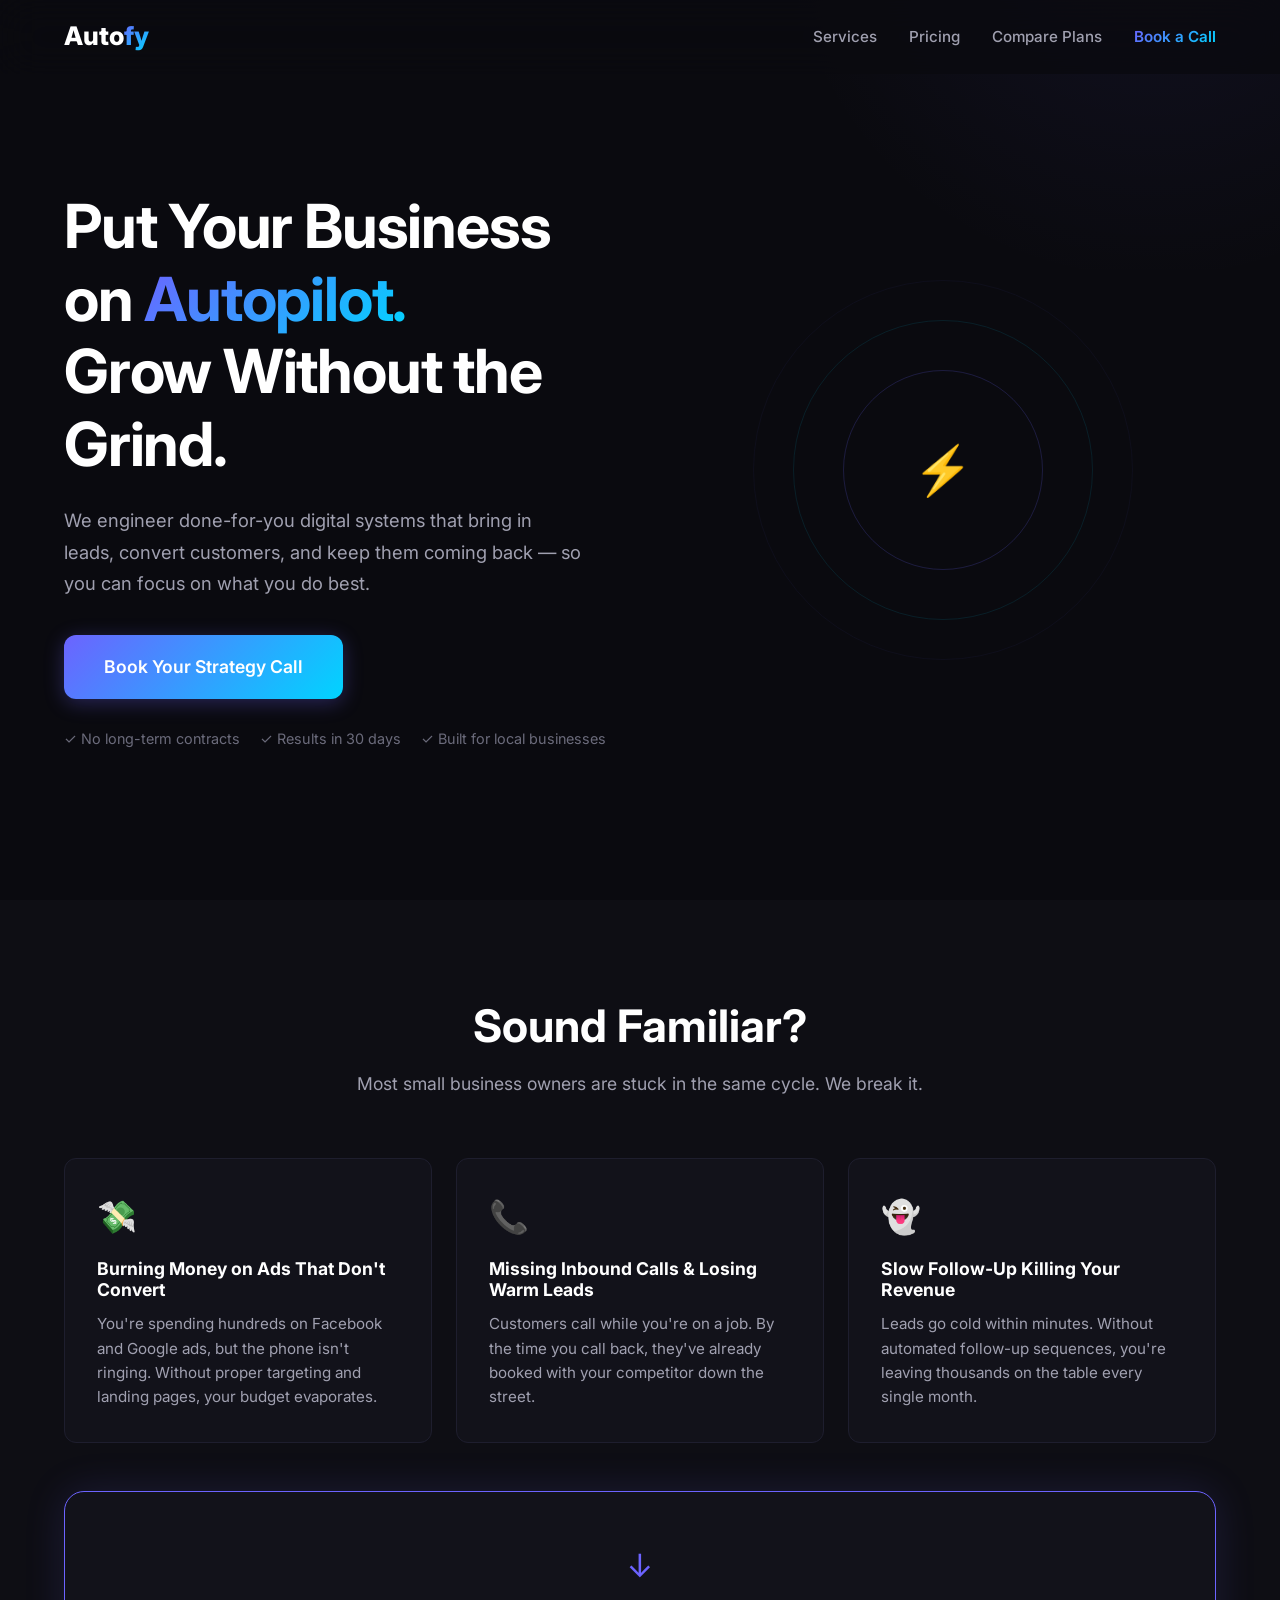
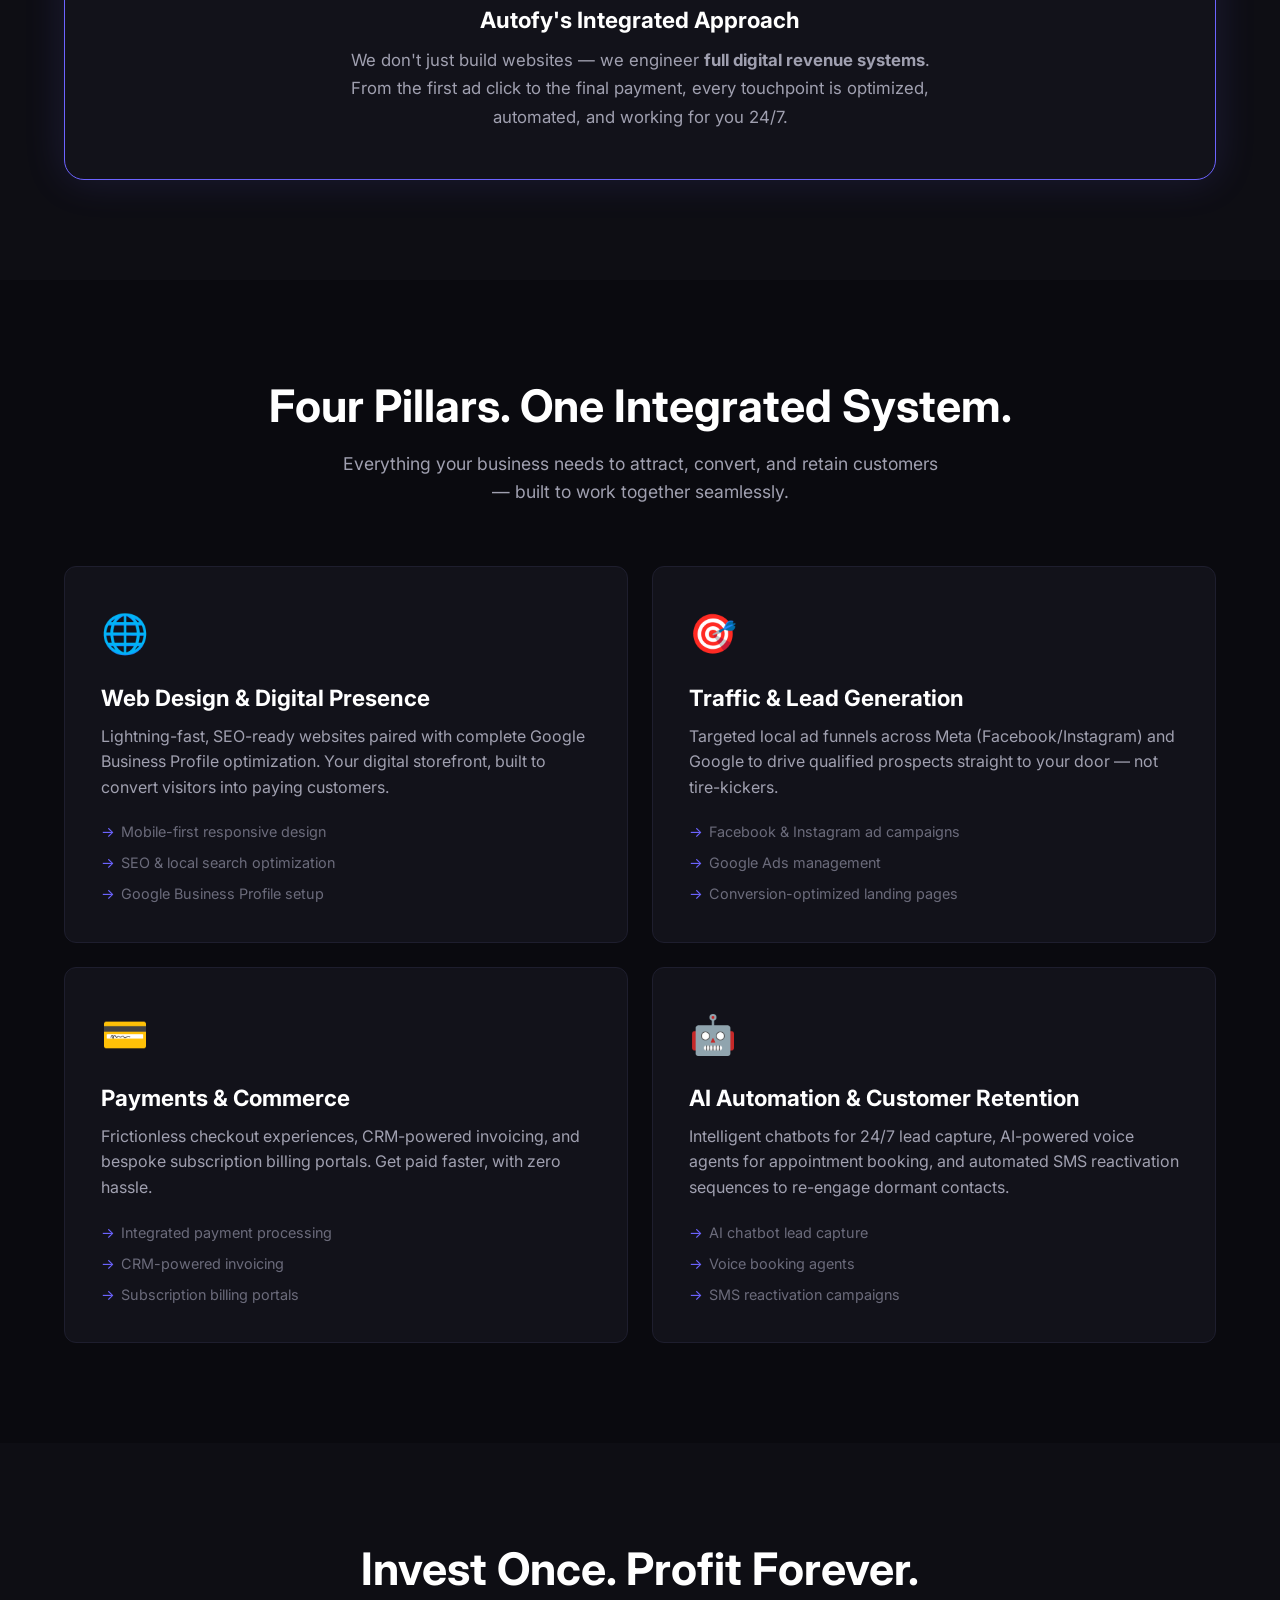
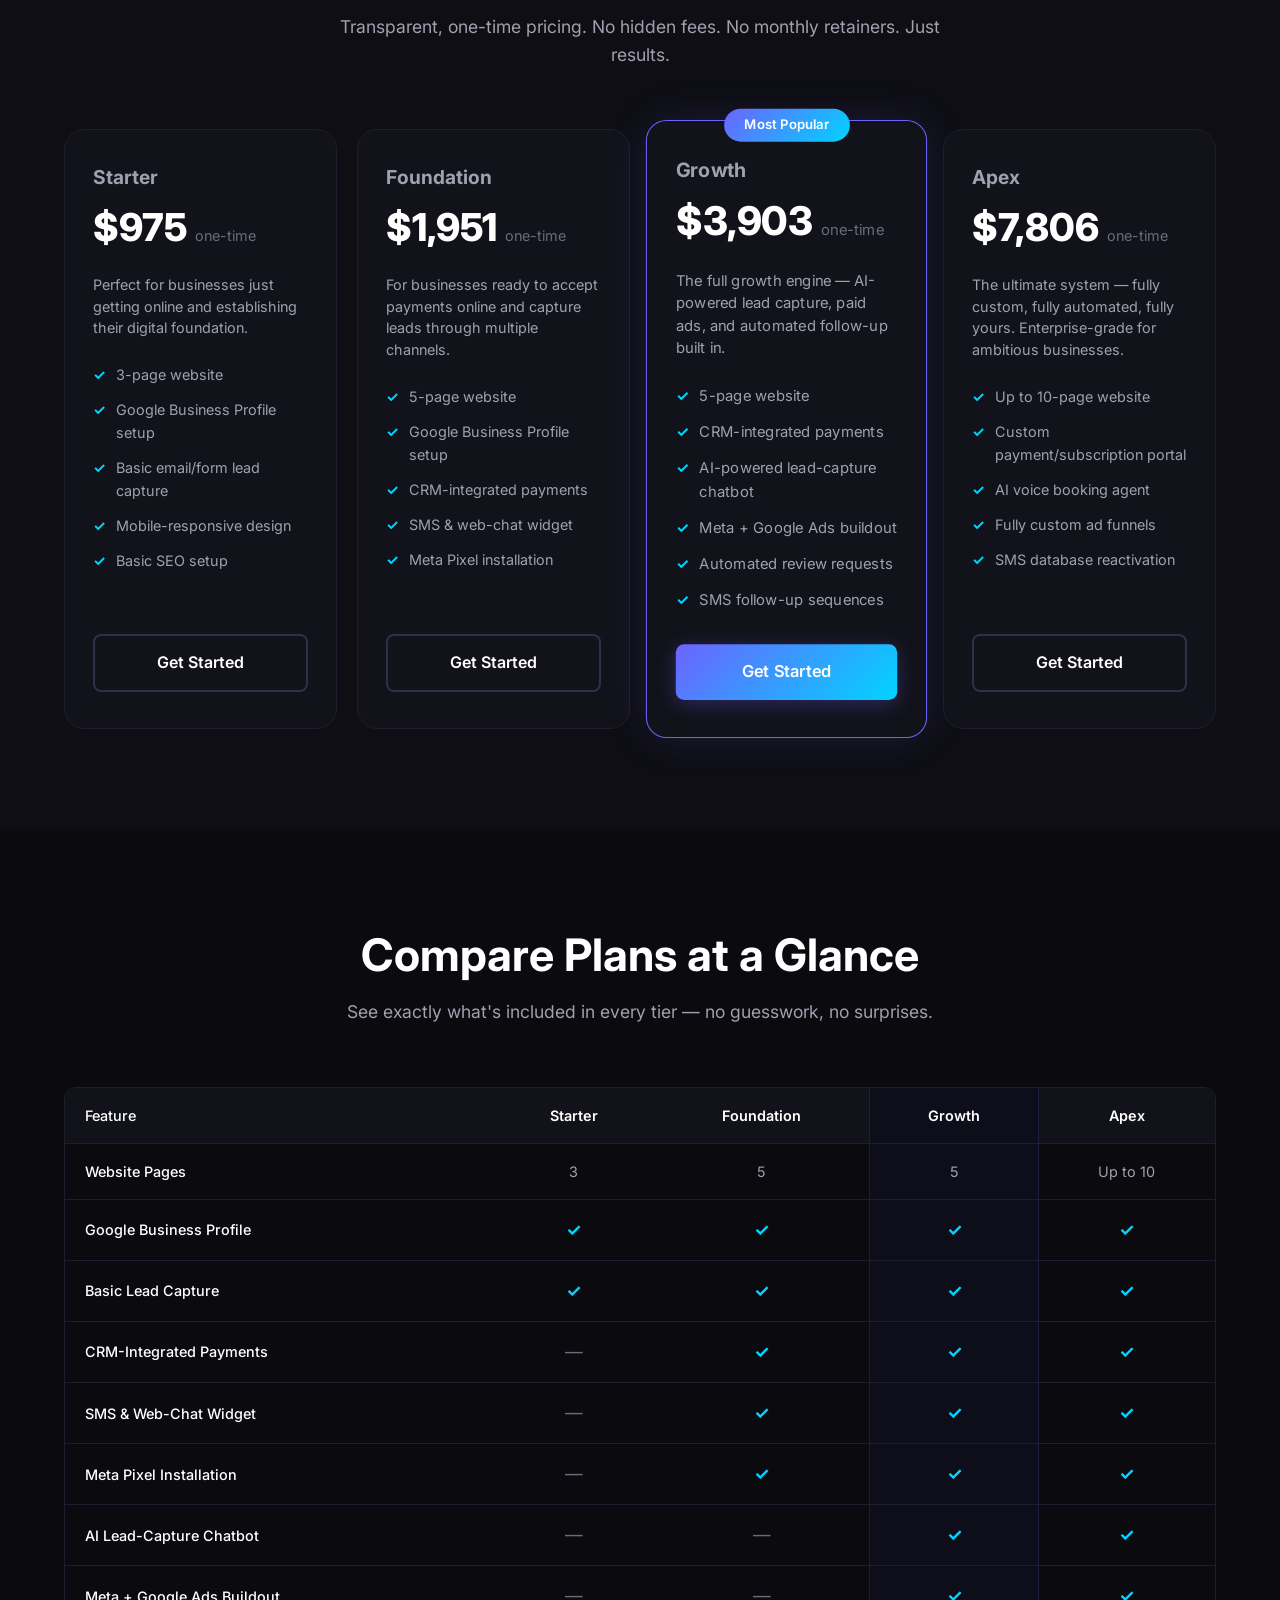
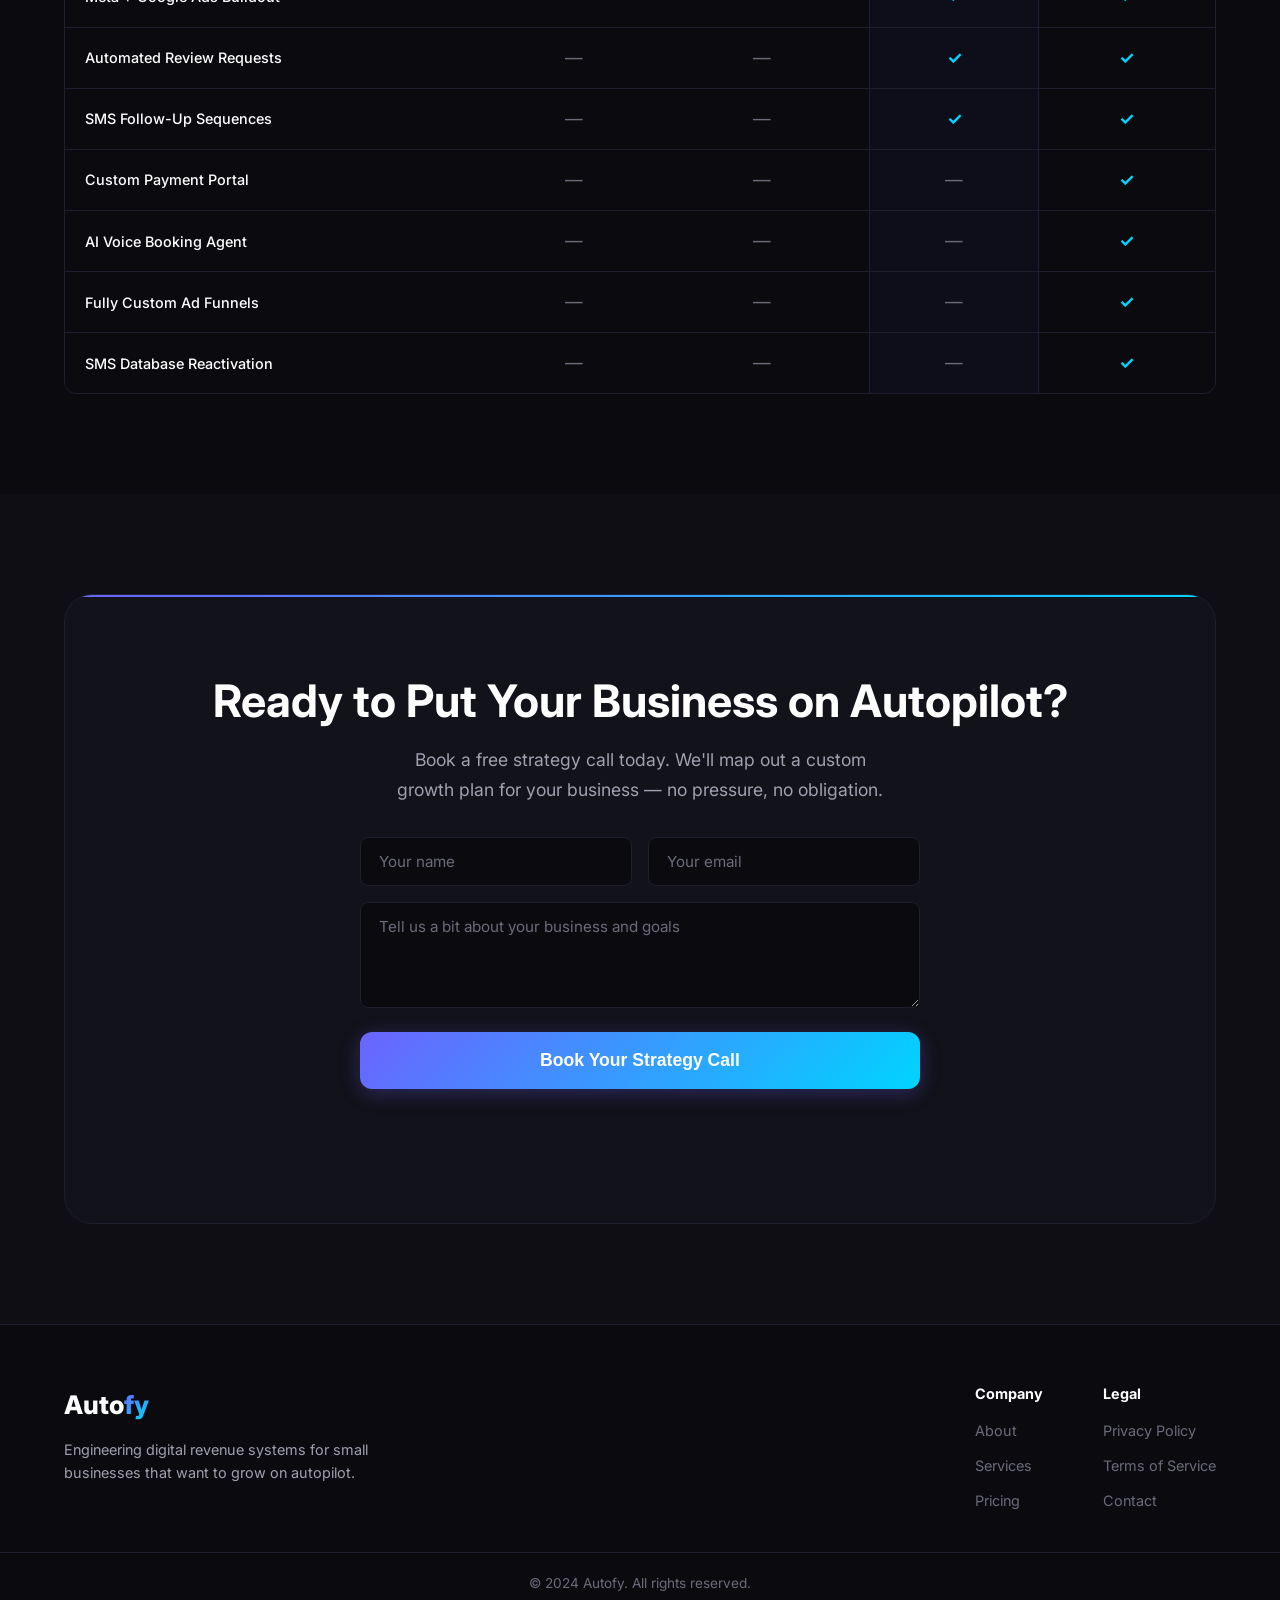
<file: index.html>
<!DOCTYPE html>
<html lang="en">
<head>
    <meta charset="UTF-8">
    <meta name="viewport" content="width=device-width, initial-scale=1.0">
    <title>Autofy — Put Your Business on Autopilot</title>
    <meta name="description" content="Autofy engineers full digital revenue systems for small businesses. Lightning-fast websites, targeted ad funnels, AI automation, and frictionless payments — all on autopilot.">
    <link rel="stylesheet" href="styles.css">
    <link rel="preconnect" href="https://fonts.googleapis.com">
    <link rel="preconnect" href="https://fonts.gstatic.com" crossorigin>
    <link href="https://fonts.googleapis.com/css2?family=Inter:wght@400;500;600;700;800;900&display=swap" rel="stylesheet">
</head>
<body>
    <!-- Navigation -->
    <nav class="navbar" id="navbar">
        <div class="container nav-container">
            <a href="#" class="logo">Auto<span>fy</span></a>
            <ul class="nav-links" id="navLinks">
                <li><a href="#services">Services</a></li>
                <li><a href="#pricing">Pricing</a></li>
                <li><a href="#comparison">Compare Plans</a></li>
                <li><a href="#contact" class="nav-cta">Book a Call</a></li>
            </ul>
            <button class="mobile-toggle" id="mobileToggle" aria-label="Toggle menu">
                <span></span>
                <span></span>
                <span></span>
            </button>
        </div>
    </nav>

    <!-- Hero Section -->
    <section class="hero" id="hero">
        <div class="container hero-container">
            <div class="hero-content">
                <h1 class="hero-headline">Put Your Business on <span class="gradient-text">Autopilot.</span><br>Grow Without the Grind.</h1>
                <p class="hero-subheadline">We engineer done-for-you digital systems that bring in leads, convert customers, and keep them coming back — so you can focus on what you do best.</p>
                <a href="#contact" class="btn btn-primary btn-lg">Book Your Strategy Call</a>
                <div class="hero-trust">
                    <span>✓ No long-term contracts</span>
                    <span>✓ Results in 30 days</span>
                    <span>✓ Built for local businesses</span>
                </div>
            </div>
            <div class="hero-visual">
                <div class="hero-graphic">
                    <div class="orbit-ring ring-1"></div>
                    <div class="orbit-ring ring-2"></div>
                    <div class="orbit-ring ring-3"></div>
                    <div class="center-icon">⚡</div>
                </div>
            </div>
        </div>
    </section>

    <!-- Pain Points → Solution -->
    <section class="pain-solution" id="pain-solution">
        <div class="container">
            <div class="section-header">
                <h2>Sound Familiar?</h2>
                <p class="section-subtitle">Most small business owners are stuck in the same cycle. We break it.</p>
            </div>
            <div class="pain-grid">
                <div class="pain-card" data-animate>
                    <div class="pain-icon">💸</div>
                    <h3>Burning Money on Ads That Don't Convert</h3>
                    <p>You're spending hundreds on Facebook and Google ads, but the phone isn't ringing. Without proper targeting and landing pages, your budget evaporates.</p>
                </div>
                <div class="pain-card" data-animate>
                    <div class="pain-icon">📞</div>
                    <h3>Missing Inbound Calls & Losing Warm Leads</h3>
                    <p>Customers call while you're on a job. By the time you call back, they've already booked with your competitor down the street.</p>
                </div>
                <div class="pain-card" data-animate>
                    <div class="pain-icon">👻</div>
                    <h3>Slow Follow-Up Killing Your Revenue</h3>
                    <p>Leads go cold within minutes. Without automated follow-up sequences, you're leaving thousands on the table every single month.</p>
                </div>
            </div>
            <div class="solution-block" data-animate>
                <div class="solution-arrow">↓</div>
                <h3>Autofy's Integrated Approach</h3>
                <p>We don't just build websites — we engineer <strong>full digital revenue systems</strong>. From the first ad click to the final payment, every touchpoint is optimized, automated, and working for you 24/7.</p>
            </div>
        </div>
    </section>

    <!-- Services Grid -->
    <section class="services" id="services">
        <div class="container">
            <div class="section-header">
                <h2>Four Pillars. One Integrated System.</h2>
                <p class="section-subtitle">Everything your business needs to attract, convert, and retain customers — built to work together seamlessly.</p>
            </div>
            <div class="services-grid">
                <div class="service-card" data-animate>
                    <div class="service-icon">🌐</div>
                    <h3>Web Design & Digital Presence</h3>
                    <p>Lightning-fast, SEO-ready websites paired with complete Google Business Profile optimization. Your digital storefront, built to convert visitors into paying customers.</p>
                    <ul class="service-features">
                        <li>Mobile-first responsive design</li>
                        <li>SEO & local search optimization</li>
                        <li>Google Business Profile setup</li>
                    </ul>
                </div>
                <div class="service-card" data-animate>
                    <div class="service-icon">🎯</div>
                    <h3>Traffic & Lead Generation</h3>
                    <p>Targeted local ad funnels across Meta (Facebook/Instagram) and Google to drive qualified prospects straight to your door — not tire-kickers.</p>
                    <ul class="service-features">
                        <li>Facebook & Instagram ad campaigns</li>
                        <li>Google Ads management</li>
                        <li>Conversion-optimized landing pages</li>
                    </ul>
                </div>
                <div class="service-card" data-animate>
                    <div class="service-icon">💳</div>
                    <h3>Payments & Commerce</h3>
                    <p>Frictionless checkout experiences, CRM-powered invoicing, and bespoke subscription billing portals. Get paid faster, with zero hassle.</p>
                    <ul class="service-features">
                        <li>Integrated payment processing</li>
                        <li>CRM-powered invoicing</li>
                        <li>Subscription billing portals</li>
                    </ul>
                </div>
                <div class="service-card" data-animate>
                    <div class="service-icon">🤖</div>
                    <h3>AI Automation & Customer Retention</h3>
                    <p>Intelligent chatbots for 24/7 lead capture, AI-powered voice agents for appointment booking, and automated SMS reactivation sequences to re-engage dormant contacts.</p>
                    <ul class="service-features">
                        <li>AI chatbot lead capture</li>
                        <li>Voice booking agents</li>
                        <li>SMS reactivation campaigns</li>
                    </ul>
                </div>
            </div>
        </div>
    </section>

    <!-- Pricing Section -->
    <section class="pricing" id="pricing">
        <div class="container">
            <div class="section-header">
                <h2>Invest Once. Profit Forever.</h2>
                <p class="section-subtitle">Transparent, one-time pricing. No hidden fees. No monthly retainers. Just results.</p>
            </div>
            <div class="pricing-grid">
                <div class="pricing-card" data-animate>
                    <div class="pricing-header">
                        <h3>Starter</h3>
                        <div class="pricing-amount">
                            <span class="price">$1,000</span>
                            <span class="price-label">one-time</span>
                        </div>
                    </div>
                    <p class="pricing-desc">Perfect for businesses just getting online and establishing their digital foundation.</p>
                    <ul class="pricing-features">
                        <li><span class="check">✓</span> 3-page website</li>
                        <li><span class="check">✓</span> Google Business Profile setup</li>
                        <li><span class="check">✓</span> Basic email/form lead capture</li>
                        <li><span class="check">✓</span> Mobile-responsive design</li>
                        <li><span class="check">✓</span> Basic SEO setup</li>
                    </ul>
                    <a href="#contact" class="btn btn-outline">Get Started</a>
                </div>

                <div class="pricing-card" data-animate>
                    <div class="pricing-header">
                        <h3>Foundation</h3>
                        <div class="pricing-amount">
                            <span class="price">$2,000</span>
                            <span class="price-label">one-time</span>
                        </div>
                    </div>
                    <p class="pricing-desc">For businesses ready to accept payments online and capture leads through multiple channels.</p>
                    <ul class="pricing-features">
                        <li><span class="check">✓</span> 5-page website</li>
                        <li><span class="check">✓</span> Google Business Profile setup</li>
                        <li><span class="check">✓</span> CRM-integrated payments</li>
                        <li><span class="check">✓</span> SMS & web-chat widget</li>
                        <li><span class="check">✓</span> Meta Pixel installation</li>
                    </ul>
                    <a href="#contact" class="btn btn-outline">Get Started</a>
                </div>

                <div class="pricing-card popular" data-animate>
                    <div class="popular-badge">Most Popular</div>
                    <div class="pricing-header">
                        <h3>Growth</h3>
                        <div class="pricing-amount">
                            <span class="price">$4,000</span>
                            <span class="price-label">one-time</span>
                        </div>
                    </div>
                    <p class="pricing-desc">The full growth engine — AI-powered lead capture, paid ads, and automated follow-up built in.</p>
                    <ul class="pricing-features">
                        <li><span class="check">✓</span> 5-page website</li>
                        <li><span class="check">✓</span> CRM-integrated payments</li>
                        <li><span class="check">✓</span> AI-powered lead-capture chatbot</li>
                        <li><span class="check">✓</span> Meta + Google Ads buildout</li>
                        <li><span class="check">✓</span> Automated review requests</li>
                        <li><span class="check">✓</span> SMS follow-up sequences</li>
                    </ul>
                    <a href="#contact" class="btn btn-primary">Get Started</a>
                </div>

                <div class="pricing-card" data-animate>
                    <div class="pricing-header">
                        <h3>Apex</h3>
                        <div class="pricing-amount">
                            <span class="price">$8,000</span>
                            <span class="price-label">one-time</span>
                        </div>
                    </div>
                    <p class="pricing-desc">The ultimate system — fully custom, fully automated, fully yours. Enterprise-grade for ambitious businesses.</p>
                    <ul class="pricing-features">
                        <li><span class="check">✓</span> Up to 10-page website</li>
                        <li><span class="check">✓</span> Custom payment/subscription portal</li>
                        <li><span class="check">✓</span> AI voice booking agent</li>
                        <li><span class="check">✓</span> Fully custom ad funnels</li>
                        <li><span class="check">✓</span> SMS database reactivation</li>
                    </ul>
                    <a href="#contact" class="btn btn-outline">Get Started</a>
                </div>
            </div>
        </div>
    </section>

    <!-- Feature Comparison Matrix -->
    <section class="comparison" id="comparison">
        <div class="container">
            <div class="section-header">
                <h2>Compare Plans at a Glance</h2>
                <p class="section-subtitle">See exactly what's included in every tier — no guesswork, no surprises.</p>
            </div>
            <div class="comparison-table-wrapper">
                <table class="comparison-table">
                    <thead>
                        <tr>
                            <th>Feature</th>
                            <th>Starter</th>
                            <th>Foundation</th>
                            <th class="highlight-col">Growth</th>
                            <th>Apex</th>
                        </tr>
                    </thead>
                    <tbody>
                        <tr>
                            <td>Website Pages</td>
                            <td>3</td>
                            <td>5</td>
                            <td class="highlight-col">5</td>
                            <td>Up to 10</td>
                        </tr>
                        <tr>
                            <td>Google Business Profile</td>
                            <td><span class="check-mark">✓</span></td>
                            <td><span class="check-mark">✓</span></td>
                            <td class="highlight-col"><span class="check-mark">✓</span></td>
                            <td><span class="check-mark">✓</span></td>
                        </tr>
                        <tr>
                            <td>Basic Lead Capture</td>
                            <td><span class="check-mark">✓</span></td>
                            <td><span class="check-mark">✓</span></td>
                            <td class="highlight-col"><span class="check-mark">✓</span></td>
                            <td><span class="check-mark">✓</span></td>
                        </tr>
                        <tr>
                            <td>CRM-Integrated Payments</td>
                            <td><span class="x-mark">—</span></td>
                            <td><span class="check-mark">✓</span></td>
                            <td class="highlight-col"><span class="check-mark">✓</span></td>
                            <td><span class="check-mark">✓</span></td>
                        </tr>
                        <tr>
                            <td>SMS & Web-Chat Widget</td>
                            <td><span class="x-mark">—</span></td>
                            <td><span class="check-mark">✓</span></td>
                            <td class="highlight-col"><span class="check-mark">✓</span></td>
                            <td><span class="check-mark">✓</span></td>
                        </tr>
                        <tr>
                            <td>Meta Pixel Installation</td>
                            <td><span class="x-mark">—</span></td>
                            <td><span class="check-mark">✓</span></td>
                            <td class="highlight-col"><span class="check-mark">✓</span></td>
                            <td><span class="check-mark">✓</span></td>
                        </tr>
                        <tr>
                            <td>AI Lead-Capture Chatbot</td>
                            <td><span class="x-mark">—</span></td>
                            <td><span class="x-mark">—</span></td>
                            <td class="highlight-col"><span class="check-mark">✓</span></td>
                            <td><span class="check-mark">✓</span></td>
                        </tr>
                        <tr>
                            <td>Meta + Google Ads Buildout</td>
                            <td><span class="x-mark">—</span></td>
                            <td><span class="x-mark">—</span></td>
                            <td class="highlight-col"><span class="check-mark">✓</span></td>
                            <td><span class="check-mark">✓</span></td>
                        </tr>
                        <tr>
                            <td>Automated Review Requests</td>
                            <td><span class="x-mark">—</span></td>
                            <td><span class="x-mark">—</span></td>
                            <td class="highlight-col"><span class="check-mark">✓</span></td>
                            <td><span class="check-mark">✓</span></td>
                        </tr>
                        <tr>
                            <td>SMS Follow-Up Sequences</td>
                            <td><span class="x-mark">—</span></td>
                            <td><span class="x-mark">—</span></td>
                            <td class="highlight-col"><span class="check-mark">✓</span></td>
                            <td><span class="check-mark">✓</span></td>
                        </tr>
                        <tr>
                            <td>Custom Payment Portal</td>
                            <td><span class="x-mark">—</span></td>
                            <td><span class="x-mark">—</span></td>
                            <td class="highlight-col"><span class="x-mark">—</span></td>
                            <td><span class="check-mark">✓</span></td>
                        </tr>
                        <tr>
                            <td>AI Voice Booking Agent</td>
                            <td><span class="x-mark">—</span></td>
                            <td><span class="x-mark">—</span></td>
                            <td class="highlight-col"><span class="x-mark">—</span></td>
                            <td><span class="check-mark">✓</span></td>
                        </tr>
                        <tr>
                            <td>Fully Custom Ad Funnels</td>
                            <td><span class="x-mark">—</span></td>
                            <td><span class="x-mark">—</span></td>
                            <td class="highlight-col"><span class="x-mark">—</span></td>
                            <td><span class="check-mark">✓</span></td>
                        </tr>
                        <tr>
                            <td>SMS Database Reactivation</td>
                            <td><span class="x-mark">—</span></td>
                            <td><span class="x-mark">—</span></td>
                            <td class="highlight-col"><span class="x-mark">—</span></td>
                            <td><span class="check-mark">✓</span></td>
                        </tr>
                    </tbody>
                </table>
            </div>
        </div>
    </section>

    <!-- Footer & Closing CTA -->
    <section class="cta-section" id="contact">
        <div class="container">
            <div class="cta-block" data-animate>
                <h2>Ready to Put Your Business on Autopilot?</h2>
                <p>Book a free strategy call today. We'll map out a custom growth plan for your business — no pressure, no obligation.</p>
                <form action="https://formspree.io/f/xbdvnqdb" method="POST" class="contact-form" id="contactForm">
                    <input type="text" name="_gotcha" class="hidden-field" tabindex="-1" autocomplete="off" aria-hidden="true" />
                    <div class="form-row">
                        <div class="form-group">
                            <input type="text" name="name" id="name" placeholder="Your name" required />
                        </div>
                        <div class="form-group">
                            <input type="email" name="email" id="email" placeholder="Your email" required />
                        </div>
                    </div>
                    <div class="form-group">
                        <textarea name="message" id="message" rows="4" placeholder="Tell us a bit about your business and goals"></textarea>
                    </div>
                    <button type="submit" class="btn btn-primary btn-lg">Book Your Strategy Call</button>
                    <p class="form-status" id="formStatus" role="status"></p>
                </form>
            </div>
        </div>
    </section>

    <footer class="footer">
        <div class="container footer-container">
            <div class="footer-brand">
                <a href="#" class="logo">Auto<span>fy</span></a>
                <p>Engineering digital revenue systems for small businesses that want to grow on autopilot.</p>
            </div>
            <div class="footer-links">
                <div class="footer-col">
                    <h4>Company</h4>
                    <a href="#">About</a>
                    <a href="#services">Services</a>
                    <a href="#pricing">Pricing</a>
                </div>
                <div class="footer-col">
                    <h4>Legal</h4>
                    <a href="#">Privacy Policy</a>
                    <a href="#">Terms of Service</a>
                    <a href="#">Contact</a>
                </div>
            </div>
        </div>
        <div class="footer-bottom">
            <div class="container">
                <p>&copy; 2024 Autofy. All rights reserved.</p>
            </div>
        </div>
    </footer>

    <script src="script.js"></script>
</body>
</html>
</file>
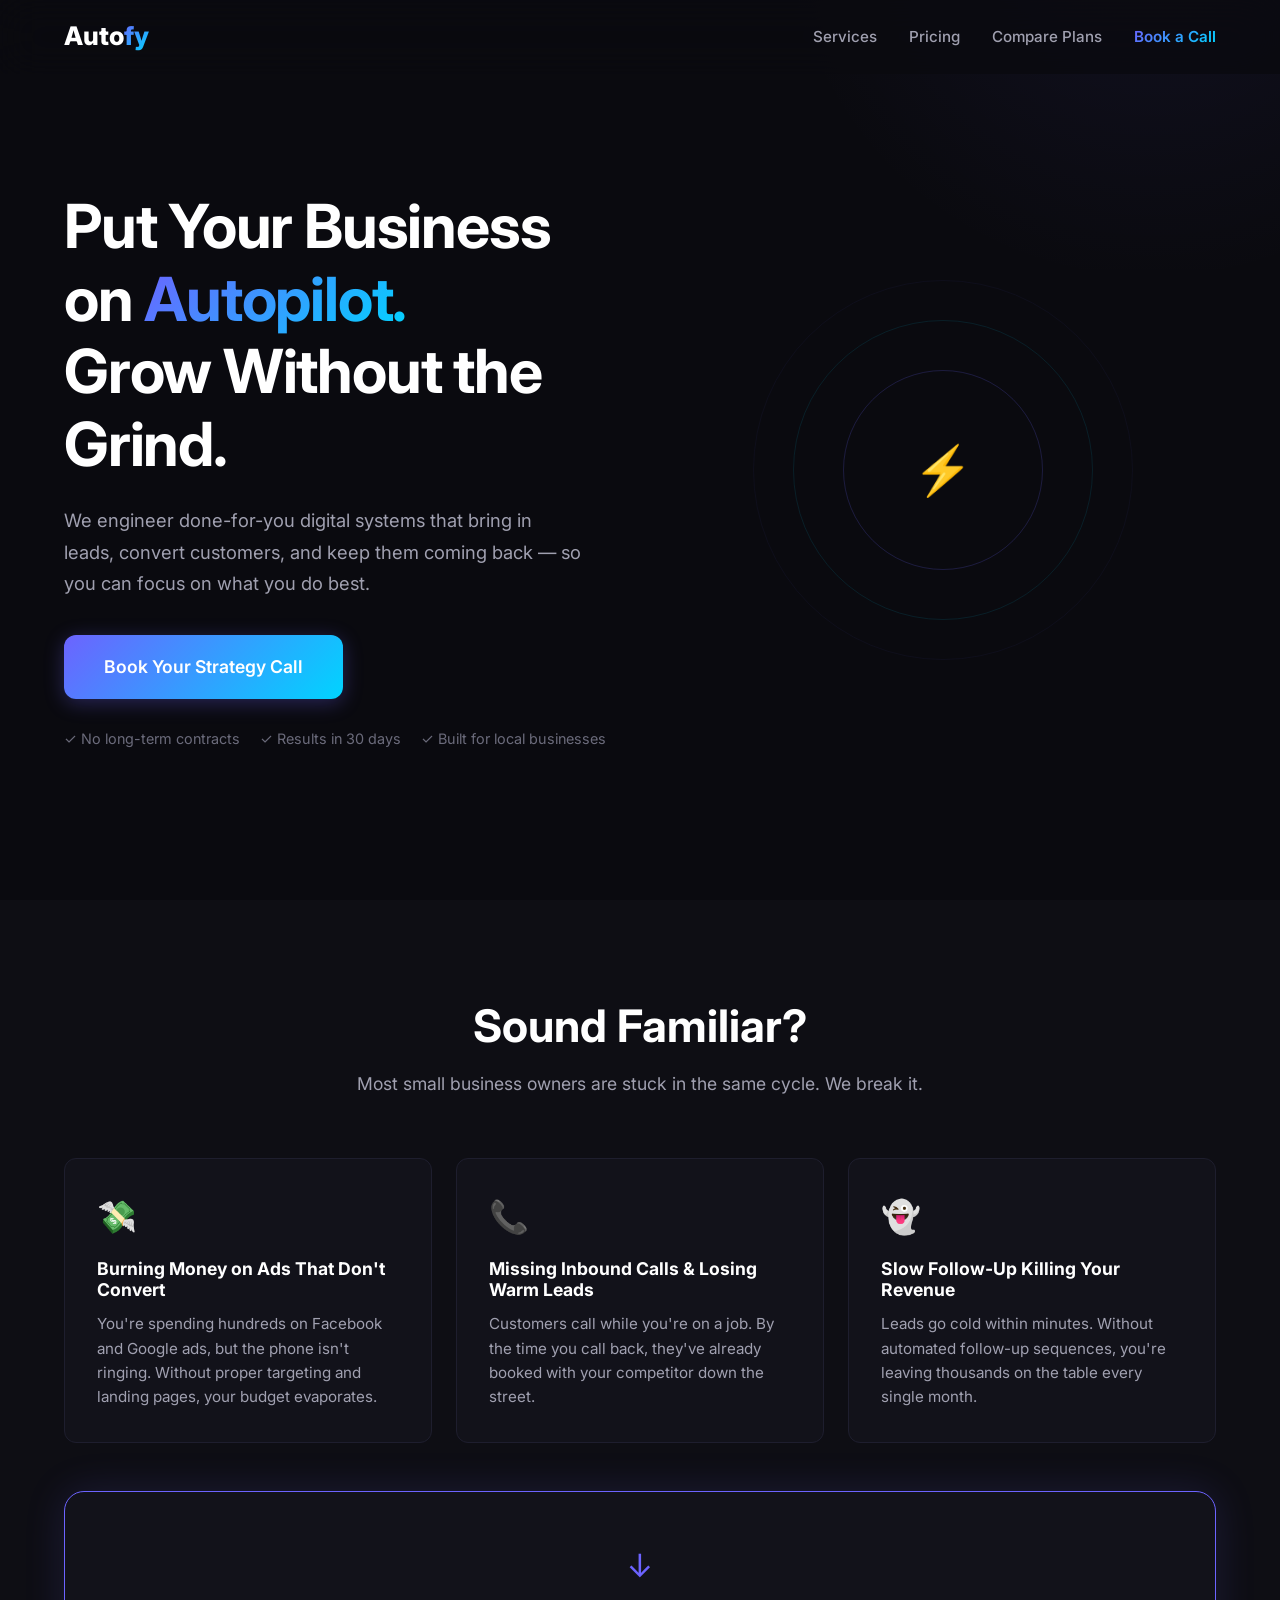
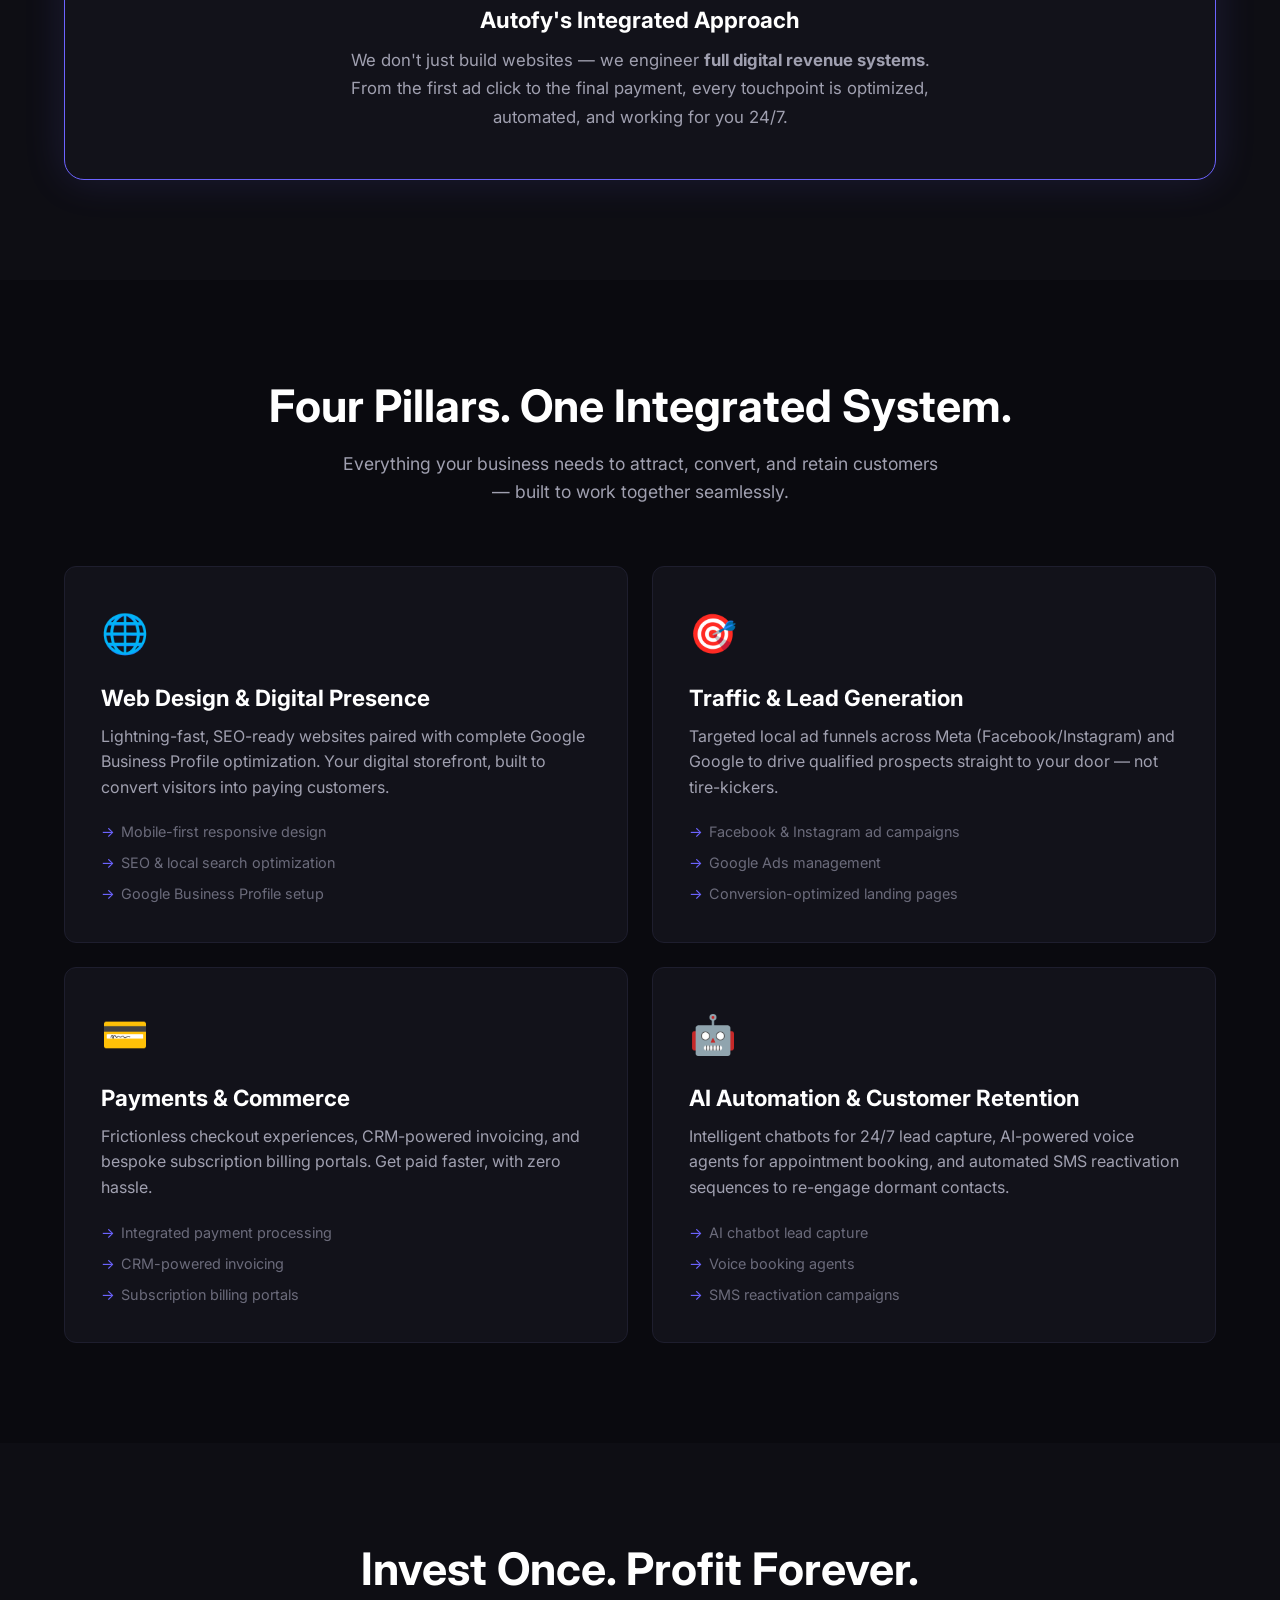
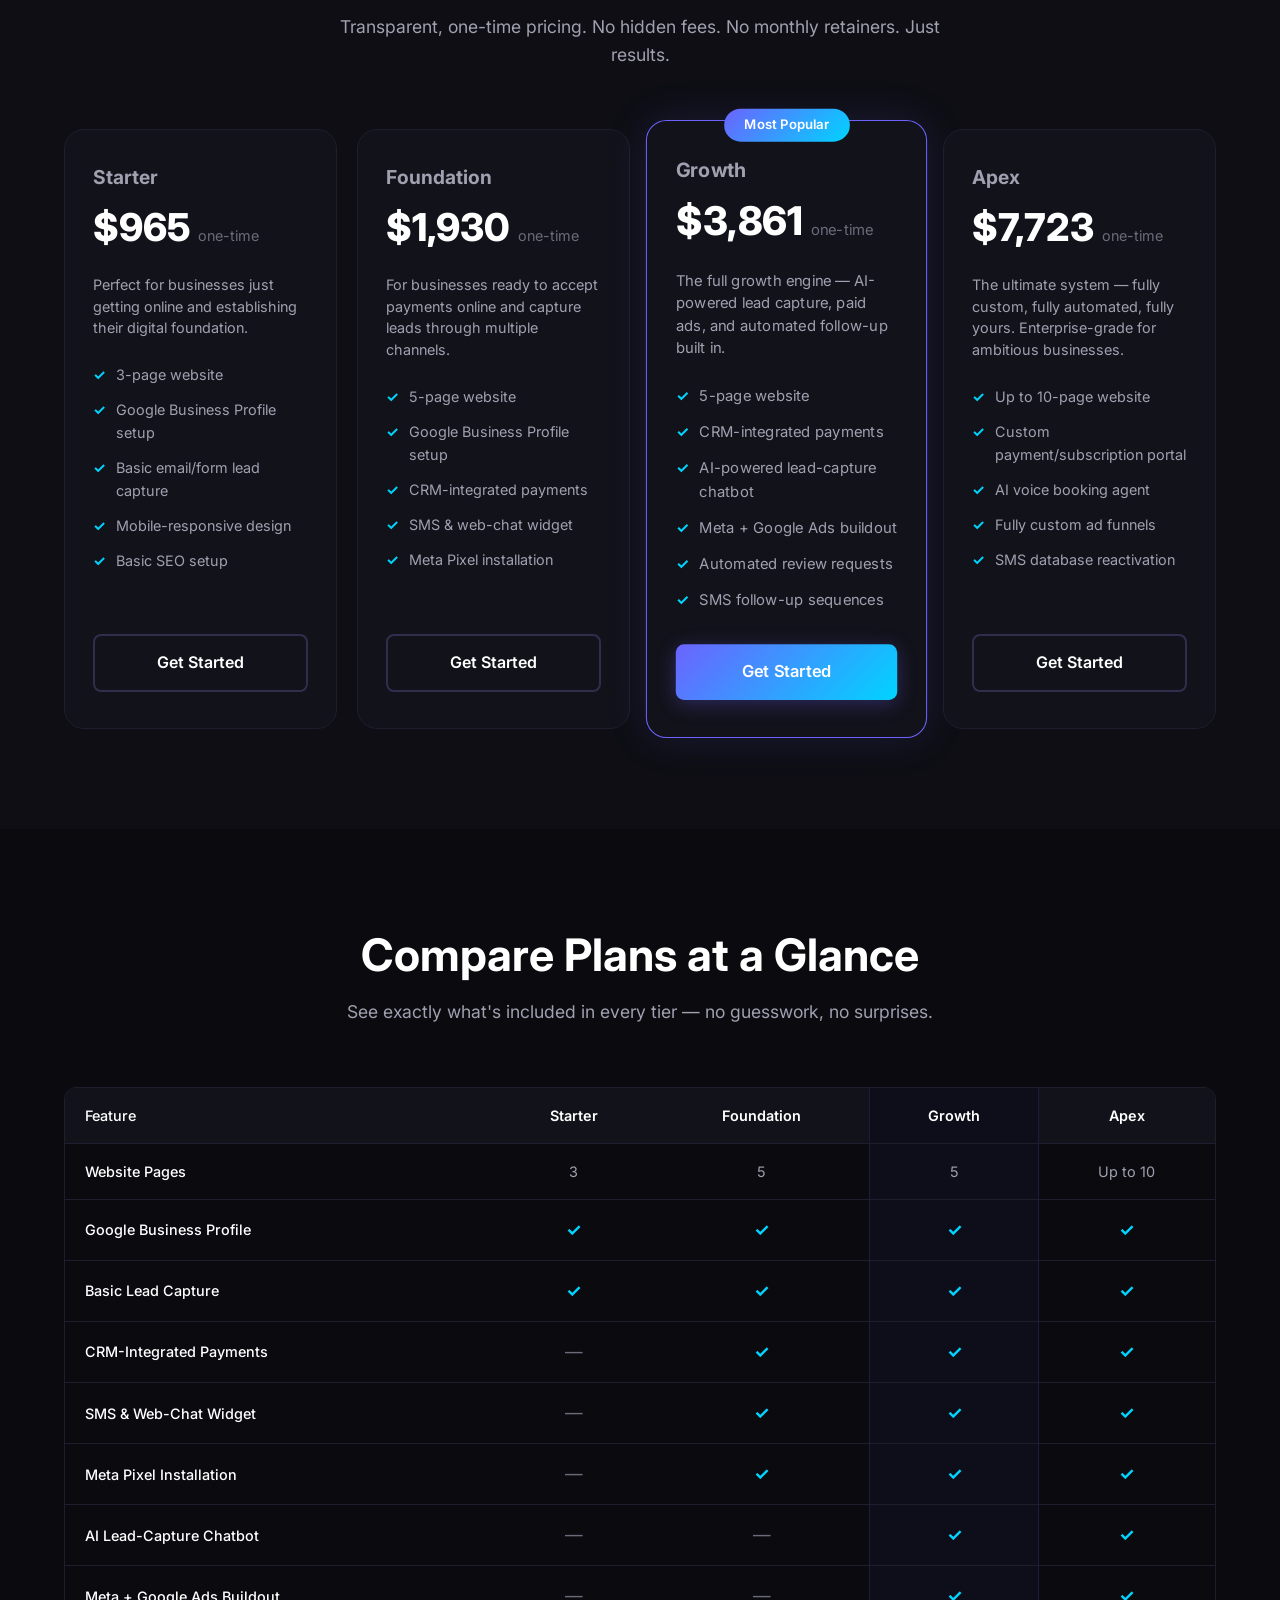
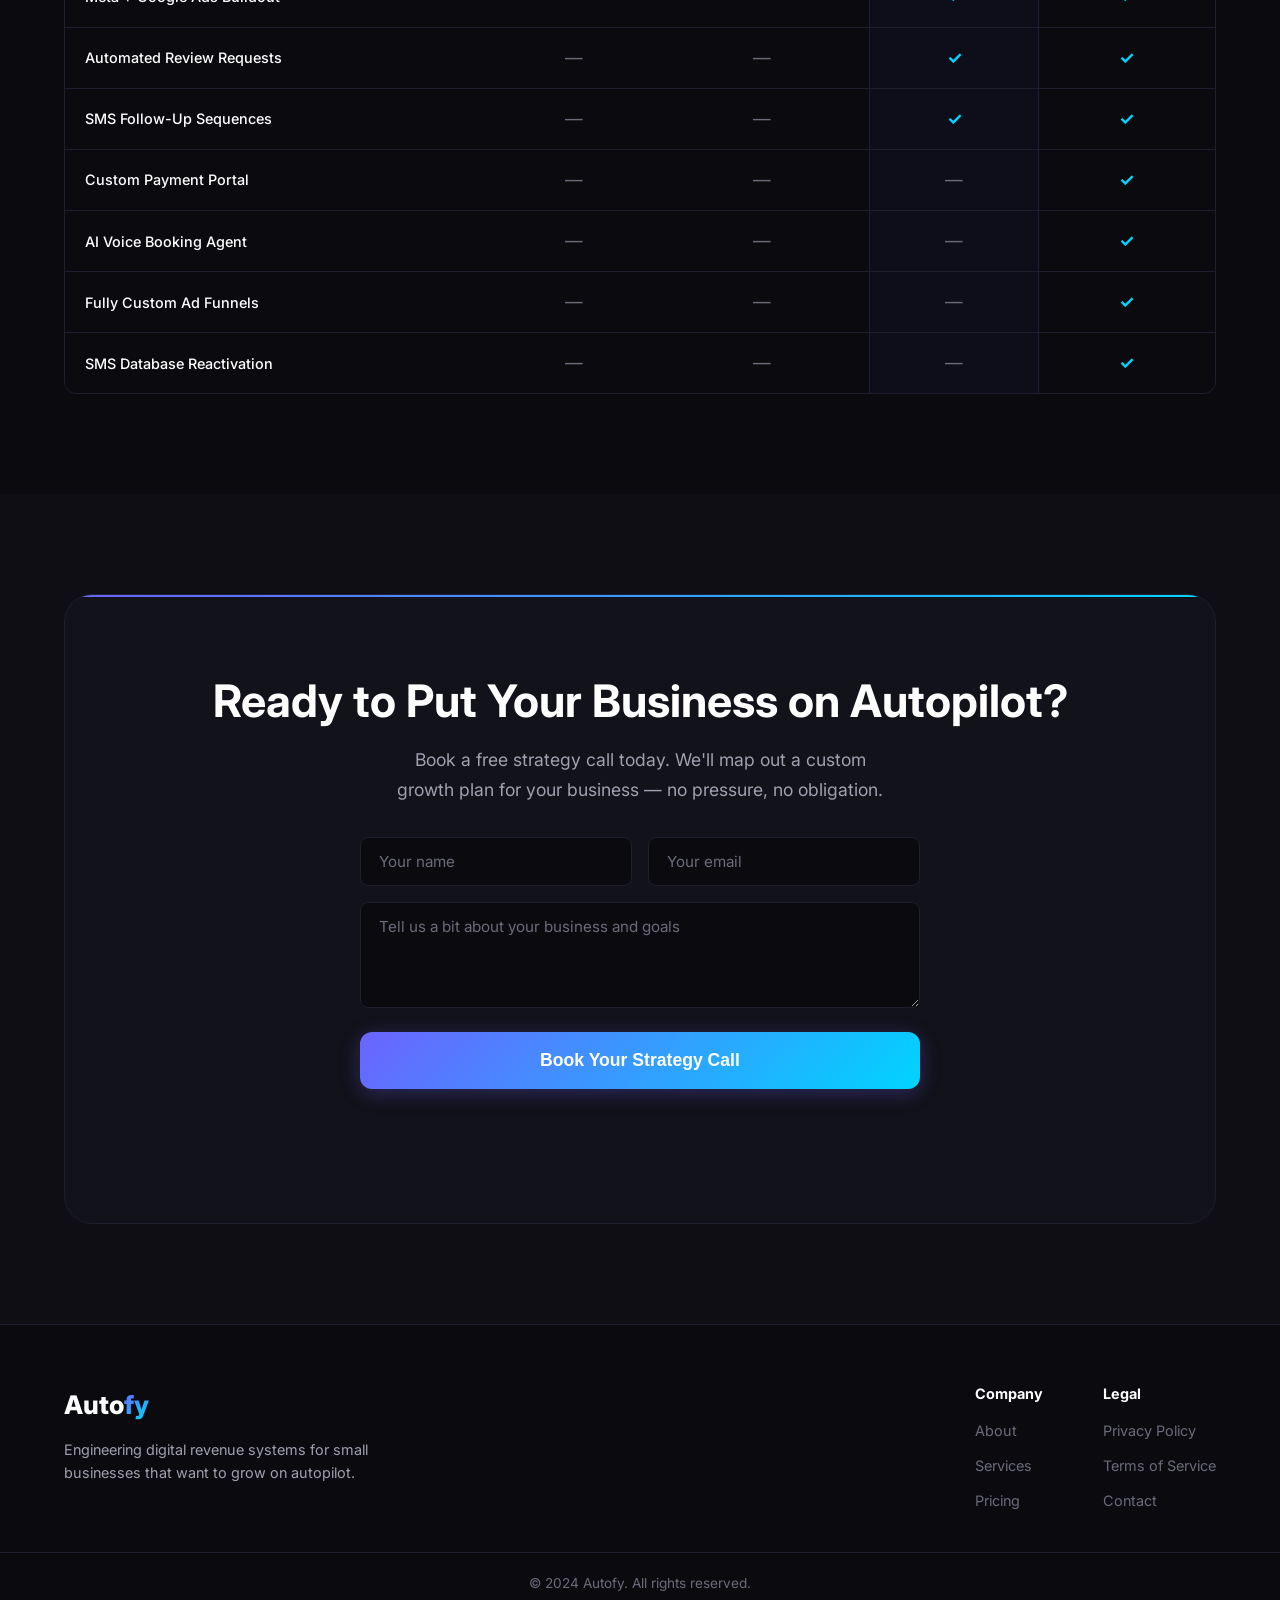
<file: index (1).html>
<!DOCTYPE html>
<html lang="en">
<head>
    <meta charset="UTF-8">
    <meta name="viewport" content="width=device-width, initial-scale=1.0">
    <title>Autofy — Put Your Business on Autopilot</title>
    <meta name="description" content="Autofy engineers full digital revenue systems for small businesses. Lightning-fast websites, targeted ad funnels, AI automation, and frictionless payments — all on autopilot.">
    <link rel="stylesheet" href="styles.css">
    <link rel="preconnect" href="https://fonts.googleapis.com">
    <link rel="preconnect" href="https://fonts.gstatic.com" crossorigin>
    <link href="https://fonts.googleapis.com/css2?family=Inter:wght@400;500;600;700;800;900&display=swap" rel="stylesheet">
</head>
<body>
    <!-- Navigation -->
    <nav class="navbar" id="navbar">
        <div class="container nav-container">
            <a href="#" class="logo">Auto<span>fy</span></a>
            <ul class="nav-links" id="navLinks">
                <li><a href="#services">Services</a></li>
                <li><a href="#pricing">Pricing</a></li>
                <li><a href="#comparison">Compare Plans</a></li>
                <li><a href="#contact" class="nav-cta">Book a Call</a></li>
            </ul>
            <button class="mobile-toggle" id="mobileToggle" aria-label="Toggle menu">
                <span></span>
                <span></span>
                <span></span>
            </button>
        </div>
    </nav>

    <!-- Hero Section -->
    <section class="hero" id="hero">
        <div class="container hero-container">
            <div class="hero-content">
                <h1 class="hero-headline">Put Your Business on <span class="gradient-text">Autopilot.</span><br>Grow Without the Grind.</h1>
                <p class="hero-subheadline">We engineer done-for-you digital systems that bring in leads, convert customers, and keep them coming back — so you can focus on what you do best.</p>
                <a href="#contact" class="btn btn-primary btn-lg">Book Your Strategy Call</a>
                <div class="hero-trust">
                    <span>✓ No long-term contracts</span>
                    <span>✓ Results in 30 days</span>
                    <span>✓ Built for local businesses</span>
                </div>
            </div>
            <div class="hero-visual">
                <div class="hero-graphic">
                    <div class="orbit-ring ring-1"></div>
                    <div class="orbit-ring ring-2"></div>
                    <div class="orbit-ring ring-3"></div>
                    <div class="center-icon">⚡</div>
                </div>
            </div>
        </div>
    </section>

    <!-- Pain Points → Solution -->
    <section class="pain-solution" id="pain-solution">
        <div class="container">
            <div class="section-header">
                <h2>Sound Familiar?</h2>
                <p class="section-subtitle">Most small business owners are stuck in the same cycle. We break it.</p>
            </div>
            <div class="pain-grid">
                <div class="pain-card" data-animate>
                    <div class="pain-icon">💸</div>
                    <h3>Burning Money on Ads That Don't Convert</h3>
                    <p>You're spending hundreds on Facebook and Google ads, but the phone isn't ringing. Without proper targeting and landing pages, your budget evaporates.</p>
                </div>
                <div class="pain-card" data-animate>
                    <div class="pain-icon">📞</div>
                    <h3>Missing Inbound Calls & Losing Warm Leads</h3>
                    <p>Customers call while you're on a job. By the time you call back, they've already booked with your competitor down the street.</p>
                </div>
                <div class="pain-card" data-animate>
                    <div class="pain-icon">👻</div>
                    <h3>Slow Follow-Up Killing Your Revenue</h3>
                    <p>Leads go cold within minutes. Without automated follow-up sequences, you're leaving thousands on the table every single month.</p>
                </div>
            </div>
            <div class="solution-block" data-animate>
                <div class="solution-arrow">↓</div>
                <h3>Autofy's Integrated Approach</h3>
                <p>We don't just build websites — we engineer <strong>full digital revenue systems</strong>. From the first ad click to the final payment, every touchpoint is optimized, automated, and working for you 24/7.</p>
            </div>
        </div>
    </section>

    <!-- Services Grid -->
    <section class="services" id="services">
        <div class="container">
            <div class="section-header">
                <h2>Four Pillars. One Integrated System.</h2>
                <p class="section-subtitle">Everything your business needs to attract, convert, and retain customers — built to work together seamlessly.</p>
            </div>
            <div class="services-grid">
                <div class="service-card" data-animate>
                    <div class="service-icon">🌐</div>
                    <h3>Web Design & Digital Presence</h3>
                    <p>Lightning-fast, SEO-ready websites paired with complete Google Business Profile optimization. Your digital storefront, built to convert visitors into paying customers.</p>
                    <ul class="service-features">
                        <li>Mobile-first responsive design</li>
                        <li>SEO & local search optimization</li>
                        <li>Google Business Profile setup</li>
                    </ul>
                </div>
                <div class="service-card" data-animate>
                    <div class="service-icon">🎯</div>
                    <h3>Traffic & Lead Generation</h3>
                    <p>Targeted local ad funnels across Meta (Facebook/Instagram) and Google to drive qualified prospects straight to your door — not tire-kickers.</p>
                    <ul class="service-features">
                        <li>Facebook & Instagram ad campaigns</li>
                        <li>Google Ads management</li>
                        <li>Conversion-optimized landing pages</li>
                    </ul>
                </div>
                <div class="service-card" data-animate>
                    <div class="service-icon">💳</div>
                    <h3>Payments & Commerce</h3>
                    <p>Frictionless checkout experiences, CRM-powered invoicing, and bespoke subscription billing portals. Get paid faster, with zero hassle.</p>
                    <ul class="service-features">
                        <li>Integrated payment processing</li>
                        <li>CRM-powered invoicing</li>
                        <li>Subscription billing portals</li>
                    </ul>
                </div>
                <div class="service-card" data-animate>
                    <div class="service-icon">🤖</div>
                    <h3>AI Automation & Customer Retention</h3>
                    <p>Intelligent chatbots for 24/7 lead capture, AI-powered voice agents for appointment booking, and automated SMS reactivation sequences to re-engage dormant contacts.</p>
                    <ul class="service-features">
                        <li>AI chatbot lead capture</li>
                        <li>Voice booking agents</li>
                        <li>SMS reactivation campaigns</li>
                    </ul>
                </div>
            </div>
        </div>
    </section>

    <!-- Pricing Section -->
    <section class="pricing" id="pricing">
        <div class="container">
            <div class="section-header">
                <h2>Invest Once. Profit Forever.</h2>
                <p class="section-subtitle">Transparent, one-time pricing. No hidden fees. No monthly retainers. Just results.</p>
            </div>
            <div class="pricing-grid">
                <div class="pricing-card" data-animate>
                    <div class="pricing-header">
                        <h3>Starter</h3>
                        <div class="pricing-amount">
                            <span class="price">$1,000</span>
                            <span class="price-label">one-time</span>
                        </div>
                    </div>
                    <p class="pricing-desc">Perfect for businesses just getting online and establishing their digital foundation.</p>
                    <ul class="pricing-features">
                        <li><span class="check">✓</span> 3-page website</li>
                        <li><span class="check">✓</span> Google Business Profile setup</li>
                        <li><span class="check">✓</span> Basic email/form lead capture</li>
                        <li><span class="check">✓</span> Mobile-responsive design</li>
                        <li><span class="check">✓</span> Basic SEO setup</li>
                    </ul>
                    <a href="#contact" class="btn btn-outline">Get Started</a>
                </div>

                <div class="pricing-card" data-animate>
                    <div class="pricing-header">
                        <h3>Foundation</h3>
                        <div class="pricing-amount">
                            <span class="price">$2,000</span>
                            <span class="price-label">one-time</span>
                        </div>
                    </div>
                    <p class="pricing-desc">For businesses ready to accept payments online and capture leads through multiple channels.</p>
                    <ul class="pricing-features">
                        <li><span class="check">✓</span> 5-page website</li>
                        <li><span class="check">✓</span> Google Business Profile setup</li>
                        <li><span class="check">✓</span> CRM-integrated payments</li>
                        <li><span class="check">✓</span> SMS & web-chat widget</li>
                        <li><span class="check">✓</span> Meta Pixel installation</li>
                    </ul>
                    <a href="#contact" class="btn btn-outline">Get Started</a>
                </div>

                <div class="pricing-card popular" data-animate>
                    <div class="popular-badge">Most Popular</div>
                    <div class="pricing-header">
                        <h3>Growth</h3>
                        <div class="pricing-amount">
                            <span class="price">$4,000</span>
                            <span class="price-label">one-time</span>
                        </div>
                    </div>
                    <p class="pricing-desc">The full growth engine — AI-powered lead capture, paid ads, and automated follow-up built in.</p>
                    <ul class="pricing-features">
                        <li><span class="check">✓</span> 5-page website</li>
                        <li><span class="check">✓</span> CRM-integrated payments</li>
                        <li><span class="check">✓</span> AI-powered lead-capture chatbot</li>
                        <li><span class="check">✓</span> Meta + Google Ads buildout</li>
                        <li><span class="check">✓</span> Automated review requests</li>
                        <li><span class="check">✓</span> SMS follow-up sequences</li>
                    </ul>
                    <a href="#contact" class="btn btn-primary">Get Started</a>
                </div>

                <div class="pricing-card" data-animate>
                    <div class="pricing-header">
                        <h3>Apex</h3>
                        <div class="pricing-amount">
                            <span class="price">$8,000</span>
                            <span class="price-label">one-time</span>
                        </div>
                    </div>
                    <p class="pricing-desc">The ultimate system — fully custom, fully automated, fully yours. Enterprise-grade for ambitious businesses.</p>
                    <ul class="pricing-features">
                        <li><span class="check">✓</span> Up to 10-page website</li>
                        <li><span class="check">✓</span> Custom payment/subscription portal</li>
                        <li><span class="check">✓</span> AI voice booking agent</li>
                        <li><span class="check">✓</span> Fully custom ad funnels</li>
                        <li><span class="check">✓</span> SMS database reactivation</li>
                    </ul>
                    <a href="#contact" class="btn btn-outline">Get Started</a>
                </div>
            </div>
        </div>
    </section>

    <!-- Feature Comparison Matrix -->
    <section class="comparison" id="comparison">
        <div class="container">
            <div class="section-header">
                <h2>Compare Plans at a Glance</h2>
                <p class="section-subtitle">See exactly what's included in every tier — no guesswork, no surprises.</p>
            </div>
            <div class="comparison-table-wrapper">
                <table class="comparison-table">
                    <thead>
                        <tr>
                            <th>Feature</th>
                            <th>Starter</th>
                            <th>Foundation</th>
                            <th class="highlight-col">Growth</th>
                            <th>Apex</th>
                        </tr>
                    </thead>
                    <tbody>
                        <tr>
                            <td>Website Pages</td>
                            <td>3</td>
                            <td>5</td>
                            <td class="highlight-col">5</td>
                            <td>Up to 10</td>
                        </tr>
                        <tr>
                            <td>Google Business Profile</td>
                            <td><span class="check-mark">✓</span></td>
                            <td><span class="check-mark">✓</span></td>
                            <td class="highlight-col"><span class="check-mark">✓</span></td>
                            <td><span class="check-mark">✓</span></td>
                        </tr>
                        <tr>
                            <td>Basic Lead Capture</td>
                            <td><span class="check-mark">✓</span></td>
                            <td><span class="check-mark">✓</span></td>
                            <td class="highlight-col"><span class="check-mark">✓</span></td>
                            <td><span class="check-mark">✓</span></td>
                        </tr>
                        <tr>
                            <td>CRM-Integrated Payments</td>
                            <td><span class="x-mark">—</span></td>
                            <td><span class="check-mark">✓</span></td>
                            <td class="highlight-col"><span class="check-mark">✓</span></td>
                            <td><span class="check-mark">✓</span></td>
                        </tr>
                        <tr>
                            <td>SMS & Web-Chat Widget</td>
                            <td><span class="x-mark">—</span></td>
                            <td><span class="check-mark">✓</span></td>
                            <td class="highlight-col"><span class="check-mark">✓</span></td>
                            <td><span class="check-mark">✓</span></td>
                        </tr>
                        <tr>
                            <td>Meta Pixel Installation</td>
                            <td><span class="x-mark">—</span></td>
                            <td><span class="check-mark">✓</span></td>
                            <td class="highlight-col"><span class="check-mark">✓</span></td>
                            <td><span class="check-mark">✓</span></td>
                        </tr>
                        <tr>
                            <td>AI Lead-Capture Chatbot</td>
                            <td><span class="x-mark">—</span></td>
                            <td><span class="x-mark">—</span></td>
                            <td class="highlight-col"><span class="check-mark">✓</span></td>
                            <td><span class="check-mark">✓</span></td>
                        </tr>
                        <tr>
                            <td>Meta + Google Ads Buildout</td>
                            <td><span class="x-mark">—</span></td>
                            <td><span class="x-mark">—</span></td>
                            <td class="highlight-col"><span class="check-mark">✓</span></td>
                            <td><span class="check-mark">✓</span></td>
                        </tr>
                        <tr>
                            <td>Automated Review Requests</td>
                            <td><span class="x-mark">—</span></td>
                            <td><span class="x-mark">—</span></td>
                            <td class="highlight-col"><span class="check-mark">✓</span></td>
                            <td><span class="check-mark">✓</span></td>
                        </tr>
                        <tr>
                            <td>SMS Follow-Up Sequences</td>
                            <td><span class="x-mark">—</span></td>
                            <td><span class="x-mark">—</span></td>
                            <td class="highlight-col"><span class="check-mark">✓</span></td>
                            <td><span class="check-mark">✓</span></td>
                        </tr>
                        <tr>
                            <td>Custom Payment Portal</td>
                            <td><span class="x-mark">—</span></td>
                            <td><span class="x-mark">—</span></td>
                            <td class="highlight-col"><span class="x-mark">—</span></td>
                            <td><span class="check-mark">✓</span></td>
                        </tr>
                        <tr>
                            <td>AI Voice Booking Agent</td>
                            <td><span class="x-mark">—</span></td>
                            <td><span class="x-mark">—</span></td>
                            <td class="highlight-col"><span class="x-mark">—</span></td>
                            <td><span class="check-mark">✓</span></td>
                        </tr>
                        <tr>
                            <td>Fully Custom Ad Funnels</td>
                            <td><span class="x-mark">—</span></td>
                            <td><span class="x-mark">—</span></td>
                            <td class="highlight-col"><span class="x-mark">—</span></td>
                            <td><span class="check-mark">✓</span></td>
                        </tr>
                        <tr>
                            <td>SMS Database Reactivation</td>
                            <td><span class="x-mark">—</span></td>
                            <td><span class="x-mark">—</span></td>
                            <td class="highlight-col"><span class="x-mark">—</span></td>
                            <td><span class="check-mark">✓</span></td>
                        </tr>
                    </tbody>
                </table>
            </div>
        </div>
    </section>

    <!-- Footer & Closing CTA -->
    <section class="cta-section" id="contact">
        <div class="container">
            <div class="cta-block" data-animate>
                <h2>Ready to Put Your Business on Autopilot?</h2>
                <p>Book a free strategy call today. We'll map out a custom growth plan for your business — no pressure, no obligation.</p>
                <form name="strategy-call" method="POST" data-netlify="true" netlify-honeypot="bot-field" class="contact-form" id="contactForm">
                    <input type="hidden" name="form-name" value="strategy-call" />
                    <p class="hidden-field">
                        <label>Don't fill this out if you're human: <input name="bot-field" /></label>
                    </p>
                    <div class="form-row">
                        <div class="form-group">
                            <input type="text" name="name" id="name" placeholder="Your name" required />
                        </div>
                        <div class="form-group">
                            <input type="email" name="email" id="email" placeholder="Your email" required />
                        </div>
                    </div>
                    <div class="form-group">
                        <textarea name="message" id="message" rows="4" placeholder="Tell us a bit about your business and goals"></textarea>
                    </div>
                    <button type="submit" class="btn btn-primary btn-lg">Book Your Strategy Call</button>
                    <p class="form-status" id="formStatus" role="status"></p>
                </form>
            </div>
        </div>
    </section>

    <footer class="footer">
        <div class="container footer-container">
            <div class="footer-brand">
                <a href="#" class="logo">Auto<span>fy</span></a>
                <p>Engineering digital revenue systems for small businesses that want to grow on autopilot.</p>
            </div>
            <div class="footer-links">
                <div class="footer-col">
                    <h4>Company</h4>
                    <a href="#">About</a>
                    <a href="#services">Services</a>
                    <a href="#pricing">Pricing</a>
                </div>
                <div class="footer-col">
                    <h4>Legal</h4>
                    <a href="#">Privacy Policy</a>
                    <a href="#">Terms of Service</a>
                    <a href="#">Contact</a>
                </div>
            </div>
        </div>
        <div class="footer-bottom">
            <div class="container">
                <p>&copy; 2024 Autofy. All rights reserved.</p>
            </div>
        </div>
    </footer>

    <script src="script.js"></script>
</body>
</html>
</file>
<file: styles.css>
/* ===== RESET & BASE ===== */
*, *::before, *::after {
    margin: 0;
    padding: 0;
    box-sizing: border-box;
}

:root {
    --primary: #6C63FF;
    --primary-light: #8B83FF;
    --primary-dark: #4A42E0;
    --accent: #00D4FF;
    --bg-dark: #0A0A0F;
    --bg-card: #12121A;
    --bg-card-hover: #1A1A25;
    --bg-section: #0E0E14;
    --text-primary: #FFFFFF;
    --text-secondary: #A0A0B0;
    --text-muted: #6B6B7B;
    --border: #1E1E2E;
    --border-hover: #2E2E4E;
    --gradient: linear-gradient(135deg, var(--primary), var(--accent));
    --shadow-sm: 0 2px 8px rgba(0, 0, 0, 0.3);
    --shadow-md: 0 8px 32px rgba(0, 0, 0, 0.4);
    --shadow-lg: 0 16px 64px rgba(0, 0, 0, 0.5);
    --shadow-glow: 0 0 40px rgba(108, 99, 255, 0.15);
    --radius-sm: 8px;
    --radius-md: 12px;
    --radius-lg: 20px;
    --radius-xl: 28px;
    --transition: 0.3s cubic-bezier(0.4, 0, 0.2, 1);
}

html {
    scroll-behavior: smooth;
    font-size: 16px;
}

body {
    font-family: 'Inter', -apple-system, BlinkMacSystemFont, sans-serif;
    background-color: var(--bg-dark);
    color: var(--text-primary);
    line-height: 1.6;
    overflow-x: hidden;
    -webkit-font-smoothing: antialiased;
}

.container {
    max-width: 1200px;
    margin: 0 auto;
    padding: 0 24px;
}

/* ===== TYPOGRAPHY ===== */
h1, h2, h3, h4 {
    font-weight: 700;
    line-height: 1.2;
}

h1 { font-size: clamp(2.2rem, 5vw, 3.8rem); }
h2 { font-size: clamp(1.8rem, 3.5vw, 2.8rem); }
h3 { font-size: clamp(1.1rem, 2vw, 1.4rem); }

.gradient-text {
    background: var(--gradient);
    -webkit-background-clip: text;
    -webkit-text-fill-color: transparent;
    background-clip: text;
}

.section-header {
    text-align: center;
    margin-bottom: 60px;
}

.section-subtitle {
    color: var(--text-secondary);
    font-size: 1.1rem;
    max-width: 600px;
    margin: 16px auto 0;
}

/* ===== BUTTONS ===== */
.btn {
    display: inline-flex;
    align-items: center;
    justify-content: center;
    padding: 14px 32px;
    border-radius: var(--radius-sm);
    font-weight: 600;
    font-size: 1rem;
    text-decoration: none;
    cursor: pointer;
    transition: var(--transition);
    border: none;
    position: relative;
    overflow: hidden;
}

.btn-primary {
    background: var(--gradient);
    color: #fff;
    box-shadow: 0 4px 20px rgba(108, 99, 255, 0.3);
}

.btn-primary:hover {
    transform: translateY(-2px);
    box-shadow: 0 8px 30px rgba(108, 99, 255, 0.5);
}

.btn-outline {
    background: transparent;
    color: var(--text-primary);
    border: 2px solid var(--border-hover);
}

.btn-outline:hover {
    border-color: var(--primary);
    color: var(--primary-light);
    transform: translateY(-2px);
}

.btn-lg {
    padding: 18px 40px;
    font-size: 1.1rem;
    border-radius: var(--radius-md);
}

/* ===== NAVIGATION ===== */
.navbar {
    position: fixed;
    top: 0;
    left: 0;
    right: 0;
    z-index: 1000;
    padding: 16px 0;
    transition: var(--transition);
    background: rgba(10, 10, 15, 0.8);
    backdrop-filter: blur(20px);
    border-bottom: 1px solid transparent;
}

.navbar.scrolled {
    padding: 12px 0;
    border-bottom-color: var(--border);
}

.nav-container {
    display: flex;
    align-items: center;
    justify-content: space-between;
}

.logo {
    font-size: 1.6rem;
    font-weight: 800;
    text-decoration: none;
    color: var(--text-primary);
}

.logo span {
    background: var(--gradient);
    -webkit-background-clip: text;
    -webkit-text-fill-color: transparent;
    background-clip: text;
}

.nav-links {
    display: flex;
    align-items: center;
    gap: 32px;
    list-style: none;
}

.nav-links a {
    color: var(--text-secondary);
    text-decoration: none;
    font-weight: 500;
    font-size: 0.95rem;
    transition: var(--transition);
}

.nav-links a:hover {
    color: var(--text-primary);
}

.nav-cta {
    background: var(--gradient);
    -webkit-background-clip: text;
    -webkit-text-fill-color: transparent;
    background-clip: text;
    font-weight: 600 !important;
}

.mobile-toggle {
    display: none;
    flex-direction: column;
    gap: 5px;
    background: none;
    border: none;
    cursor: pointer;
    padding: 8px;
}

.mobile-toggle span {
    display: block;
    width: 24px;
    height: 2px;
    background: var(--text-primary);
    border-radius: 2px;
    transition: var(--transition);
}

/* ===== HERO ===== */
.hero {
    min-height: 100vh;
    display: flex;
    align-items: center;
    padding: 120px 0 80px;
    position: relative;
    overflow: hidden;
}

.hero::before {
    content: '';
    position: absolute;
    top: -50%;
    right: -30%;
    width: 80%;
    height: 80%;
    background: radial-gradient(circle, rgba(108, 99, 255, 0.08) 0%, transparent 60%);
    pointer-events: none;
}

.hero-container {
    display: grid;
    grid-template-columns: 1fr 1fr;
    gap: 60px;
    align-items: center;
}

.hero-headline {
    margin-bottom: 24px;
    letter-spacing: -0.02em;
}

.hero-subheadline {
    font-size: 1.15rem;
    color: var(--text-secondary);
    margin-bottom: 36px;
    max-width: 520px;
    line-height: 1.7;
}

.hero-trust {
    display: flex;
    flex-wrap: wrap;
    gap: 20px;
    margin-top: 28px;
    font-size: 0.9rem;
    color: var(--text-muted);
}

.hero-trust span {
    display: flex;
    align-items: center;
    gap: 6px;
}

/* Hero Graphic */
.hero-visual {
    display: flex;
    align-items: center;
    justify-content: center;
}

.hero-graphic {
    position: relative;
    width: 400px;
    height: 400px;
    display: flex;
    align-items: center;
    justify-content: center;
}

.orbit-ring {
    position: absolute;
    border-radius: 50%;
    border: 1px solid var(--border);
    animation: orbit-spin 20s linear infinite;
}

.ring-1 {
    width: 200px;
    height: 200px;
    border-color: rgba(108, 99, 255, 0.2);
}

.ring-2 {
    width: 300px;
    height: 300px;
    border-color: rgba(0, 212, 255, 0.1);
    animation-duration: 30s;
    animation-direction: reverse;
}

.ring-3 {
    width: 380px;
    height: 380px;
    border-color: rgba(108, 99, 255, 0.05);
    animation-duration: 40s;
}

.center-icon {
    font-size: 3rem;
    z-index: 2;
    animation: pulse-glow 2s ease-in-out infinite;
}

@keyframes orbit-spin {
    from { transform: rotate(0deg); }
    to { transform: rotate(360deg); }
}

@keyframes pulse-glow {
    0%, 100% { transform: scale(1); opacity: 1; }
    50% { transform: scale(1.1); opacity: 0.8; }
}

/* ===== PAIN POINTS / SOLUTION ===== */
.pain-solution {
    padding: 100px 0;
    background: var(--bg-section);
}

.pain-grid {
    display: grid;
    grid-template-columns: repeat(3, 1fr);
    gap: 24px;
    margin-bottom: 48px;
}

.pain-card {
    background: var(--bg-card);
    border: 1px solid var(--border);
    border-radius: var(--radius-md);
    padding: 32px;
    transition: var(--transition);
    opacity: 0;
    transform: translateY(20px);
}

.pain-card.visible {
    opacity: 1;
    transform: translateY(0);
}

.pain-card:hover {
    border-color: var(--border-hover);
    background: var(--bg-card-hover);
    transform: translateY(-4px);
}

.pain-icon {
    font-size: 2rem;
    margin-bottom: 16px;
}

.pain-card h3 {
    margin-bottom: 12px;
    font-size: 1.1rem;
}

.pain-card p {
    color: var(--text-secondary);
    font-size: 0.95rem;
    line-height: 1.6;
}

.solution-block {
    text-align: center;
    background: var(--bg-card);
    border: 1px solid var(--primary);
    border-radius: var(--radius-lg);
    padding: 48px;
    box-shadow: var(--shadow-glow);
    opacity: 0;
    transform: translateY(20px);
}

.solution-block.visible {
    opacity: 1;
    transform: translateY(0);
}

.solution-arrow {
    font-size: 2rem;
    color: var(--primary);
    margin-bottom: 16px;
}

.solution-block h3 {
    font-size: 1.4rem;
    margin-bottom: 12px;
}

.solution-block p {
    color: var(--text-secondary);
    max-width: 600px;
    margin: 0 auto;
    font-size: 1.05rem;
    line-height: 1.7;
}

/* ===== SERVICES ===== */
.services {
    padding: 100px 0;
}

.services-grid {
    display: grid;
    grid-template-columns: repeat(2, 1fr);
    gap: 24px;
}

.service-card {
    background: var(--bg-card);
    border: 1px solid var(--border);
    border-radius: var(--radius-md);
    padding: 36px;
    transition: var(--transition);
    opacity: 0;
    transform: translateY(20px);
}

.service-card.visible {
    opacity: 1;
    transform: translateY(0);
}

.service-card:hover {
    border-color: var(--primary);
    box-shadow: var(--shadow-glow);
    transform: translateY(-4px);
}

.service-icon {
    font-size: 2.4rem;
    margin-bottom: 20px;
}

.service-card h3 {
    margin-bottom: 12px;
}

.service-card p {
    color: var(--text-secondary);
    margin-bottom: 20px;
    line-height: 1.6;
}

.service-features {
    list-style: none;
    display: flex;
    flex-direction: column;
    gap: 8px;
}

.service-features li {
    color: var(--text-muted);
    font-size: 0.9rem;
    padding-left: 20px;
    position: relative;
}

.service-features li::before {
    content: '→';
    position: absolute;
    left: 0;
    color: var(--primary);
}

/* ===== PRICING ===== */
.pricing {
    padding: 100px 0;
    background: var(--bg-section);
}

.pricing-grid {
    display: grid;
    grid-template-columns: repeat(4, 1fr);
    gap: 20px;
    align-items: stretch;
}

.pricing-card {
    background: var(--bg-card);
    border: 1px solid var(--border);
    border-radius: var(--radius-lg);
    padding: 36px 28px;
    display: flex;
    flex-direction: column;
    transition: var(--transition);
    position: relative;
    opacity: 0;
    transform: translateY(20px);
}

.pricing-card.visible {
    opacity: 1;
    transform: translateY(0);
}

.pricing-card:hover {
    border-color: var(--border-hover);
    transform: translateY(-8px);
    box-shadow: var(--shadow-md);
}

.pricing-card.popular {
    border-color: var(--primary);
    box-shadow: var(--shadow-glow);
    transform: scale(1.03);
}

.pricing-card.popular.visible {
    transform: scale(1.03);
}

.pricing-card.popular:hover {
    transform: scale(1.05) translateY(-4px);
    box-shadow: 0 0 60px rgba(108, 99, 255, 0.25);
}

.popular-badge {
    position: absolute;
    top: -12px;
    left: 50%;
    transform: translateX(-50%);
    background: var(--gradient);
    color: #fff;
    padding: 6px 20px;
    border-radius: 20px;
    font-size: 0.8rem;
    font-weight: 600;
    white-space: nowrap;
}

.pricing-header {
    margin-bottom: 16px;
}

.pricing-header h3 {
    font-size: 1.2rem;
    margin-bottom: 8px;
    color: var(--text-secondary);
}

.pricing-amount {
    display: flex;
    align-items: baseline;
    gap: 8px;
}

.price {
    font-size: 2.4rem;
    font-weight: 800;
    color: var(--text-primary);
}

.price-label {
    font-size: 0.9rem;
    color: var(--text-muted);
}

.pricing-desc {
    color: var(--text-secondary);
    font-size: 0.9rem;
    margin-bottom: 24px;
    line-height: 1.5;
}

.pricing-features {
    list-style: none;
    display: flex;
    flex-direction: column;
    gap: 12px;
    margin-bottom: 32px;
    flex-grow: 1;
}

.pricing-features li {
    display: flex;
    align-items: flex-start;
    gap: 10px;
    font-size: 0.9rem;
    color: var(--text-secondary);
}

.pricing-features .check {
    color: var(--accent);
    font-weight: 700;
    flex-shrink: 0;
}

.pricing-card .btn {
    width: 100%;
    margin-top: auto;
}

/* ===== COMPARISON TABLE ===== */
.comparison {
    padding: 100px 0;
}

.comparison-table-wrapper {
    overflow-x: auto;
    border-radius: var(--radius-md);
    border: 1px solid var(--border);
}

.comparison-table {
    width: 100%;
    border-collapse: collapse;
    min-width: 700px;
}

.comparison-table th,
.comparison-table td {
    padding: 16px 20px;
    text-align: center;
    border-bottom: 1px solid var(--border);
    font-size: 0.9rem;
    transition: var(--transition);
}

.comparison-table th {
    background: var(--bg-card);
    font-weight: 600;
    color: var(--text-primary);
    position: sticky;
    top: 0;
}

.comparison-table th:first-child,
.comparison-table td:first-child {
    text-align: left;
    font-weight: 500;
    color: var(--text-primary);
}

.comparison-table td {
    color: var(--text-secondary);
}

.comparison-table tbody tr:hover {
    background: var(--bg-card-hover);
}

.comparison-table tbody tr:last-child td {
    border-bottom: none;
}

.highlight-col {
    background: rgba(108, 99, 255, 0.05) !important;
    border-left: 1px solid rgba(108, 99, 255, 0.2);
    border-right: 1px solid rgba(108, 99, 255, 0.2);
}

.check-mark {
    color: var(--accent);
    font-weight: 700;
    font-size: 1.1rem;
}

.x-mark {
    color: var(--text-muted);
    font-size: 1.1rem;
}

/* ===== CTA SECTION ===== */
.cta-section {
    padding: 100px 0;
    background: var(--bg-section);
}

.cta-block {
    text-align: center;
    background: var(--bg-card);
    border: 1px solid var(--border);
    border-radius: var(--radius-xl);
    padding: 80px 40px;
    position: relative;
    overflow: hidden;
    opacity: 0;
    transform: translateY(20px);
}

.cta-block.visible {
    opacity: 1;
    transform: translateY(0);
}

.cta-block::before {
    content: '';
    position: absolute;
    top: 0;
    left: 0;
    right: 0;
    height: 2px;
    background: var(--gradient);
}

.cta-block h2 {
    margin-bottom: 16px;
}

.cta-block p {
    color: var(--text-secondary);
    font-size: 1.1rem;
    max-width: 500px;
    margin: 0 auto 32px;
    line-height: 1.7;
}

/* ===== CONTACT FORM ===== */
.contact-form {
    max-width: 560px;
    margin: 0 auto;
    text-align: left;
}

.contact-form .hidden-field {
    position: absolute;
    left: -9999px;
}

.form-row {
    display: flex;
    gap: 16px;
}

.form-row .form-group {
    flex: 1;
}

.form-group {
    margin-bottom: 16px;
}

.contact-form input,
.contact-form textarea {
    width: 100%;
    padding: 14px 18px;
    background: var(--bg-dark);
    border: 1px solid var(--border);
    border-radius: var(--radius-sm);
    color: var(--text-primary);
    font-family: inherit;
    font-size: 0.95rem;
    resize: vertical;
    transition: border-color var(--transition);
}

.contact-form input::placeholder,
.contact-form textarea::placeholder {
    color: var(--text-muted);
}

.contact-form input:focus,
.contact-form textarea:focus {
    outline: none;
    border-color: var(--primary);
}

.contact-form .btn {
    width: 100%;
}

.form-status {
    margin-top: 16px;
    margin-bottom: 0;
    max-width: none;
    font-size: 0.9rem;
    min-height: 1.3em;
    text-align: center;
}

.form-status.success {
    color: var(--accent);
}

.form-status.error {
    color: #FF6B6B;
}

@media (max-width: 600px) {
    .form-row {
        flex-direction: column;
        gap: 0;
    }
}

/* ===== FOOTER ===== */
.footer {
    padding: 60px 0 0;
    border-top: 1px solid var(--border);
}

.footer-container {
    display: grid;
    grid-template-columns: 1fr 1fr;
    gap: 60px;
    padding-bottom: 40px;
}

.footer-brand p {
    color: var(--text-secondary);
    margin-top: 12px;
    max-width: 320px;
    font-size: 0.9rem;
    line-height: 1.6;
}

.footer-links {
    display: flex;
    gap: 60px;
    justify-content: flex-end;
}

.footer-col {
    display: flex;
    flex-direction: column;
    gap: 12px;
}

.footer-col h4 {
    font-size: 0.9rem;
    color: var(--text-primary);
    margin-bottom: 4px;
}

.footer-col a {
    color: var(--text-muted);
    text-decoration: none;
    font-size: 0.9rem;
    transition: var(--transition);
}

.footer-col a:hover {
    color: var(--text-primary);
}

.footer-bottom {
    border-top: 1px solid var(--border);
    padding: 20px 0;
}

.footer-bottom p {
    color: var(--text-muted);
    font-size: 0.85rem;
    text-align: center;
}

/* ===== ANIMATIONS ===== */
@keyframes fadeInUp {
    from {
        opacity: 0;
        transform: translateY(30px);
    }
    to {
        opacity: 1;
        transform: translateY(0);
    }
}

/* ===== RESPONSIVE ===== */
@media (max-width: 1024px) {
    .pricing-grid {
        grid-template-columns: repeat(2, 1fr);
        gap: 24px;
    }

    .pricing-card.popular {
        transform: scale(1);
    }

    .pricing-card.popular.visible {
        transform: scale(1);
    }

    .pricing-card.popular:hover {
        transform: translateY(-8px);
    }

    .hero-container {
        grid-template-columns: 1fr;
        text-align: center;
    }

    .hero-subheadline {
        margin-left: auto;
        margin-right: auto;
    }

    .hero-trust {
        justify-content: center;
    }

    .hero-visual {
        display: none;
    }

    .services-grid {
        grid-template-columns: 1fr;
    }
}

@media (max-width: 768px) {
    .nav-links {
        position: fixed;
        top: 0;
        right: -100%;
        width: 80%;
        max-width: 320px;
        height: 100vh;
        background: var(--bg-card);
        flex-direction: column;
        align-items: flex-start;
        padding: 80px 32px;
        gap: 24px;
        transition: var(--transition);
        border-left: 1px solid var(--border);
    }

    .nav-links.active {
        right: 0;
    }

    .mobile-toggle {
        display: flex;
    }

    .mobile-toggle.active span:nth-child(1) {
        transform: rotate(45deg) translate(5px, 5px);
    }

    .mobile-toggle.active span:nth-child(2) {
        opacity: 0;
    }

    .mobile-toggle.active span:nth-child(3) {
        transform: rotate(-45deg) translate(5px, -5px);
    }

    .pain-grid {
        grid-template-columns: 1fr;
    }

    .pricing-grid {
        grid-template-columns: 1fr;
    }

    .footer-container {
        grid-template-columns: 1fr;
        gap: 40px;
    }

    .footer-links {
        justify-content: flex-start;
        gap: 40px;
    }

    .hero {
        min-height: auto;
        padding: 120px 0 60px;
    }

    .section-header {
        margin-bottom: 40px;
    }

    .pain-solution,
    .services,
    .pricing,
    .comparison,
    .cta-section {
        padding: 70px 0;
    }

    .cta-block {
        padding: 50px 24px;
    }

    .comparison-table th,
    .comparison-table td {
        padding: 12px 14px;
        font-size: 0.8rem;
    }
}

@media (max-width: 480px) {
    .container {
        padding: 0 16px;
    }

    .btn-lg {
        padding: 16px 28px;
        font-size: 1rem;
    }

    .hero-trust {
        flex-direction: column;
        gap: 8px;
    }
}
</file>
